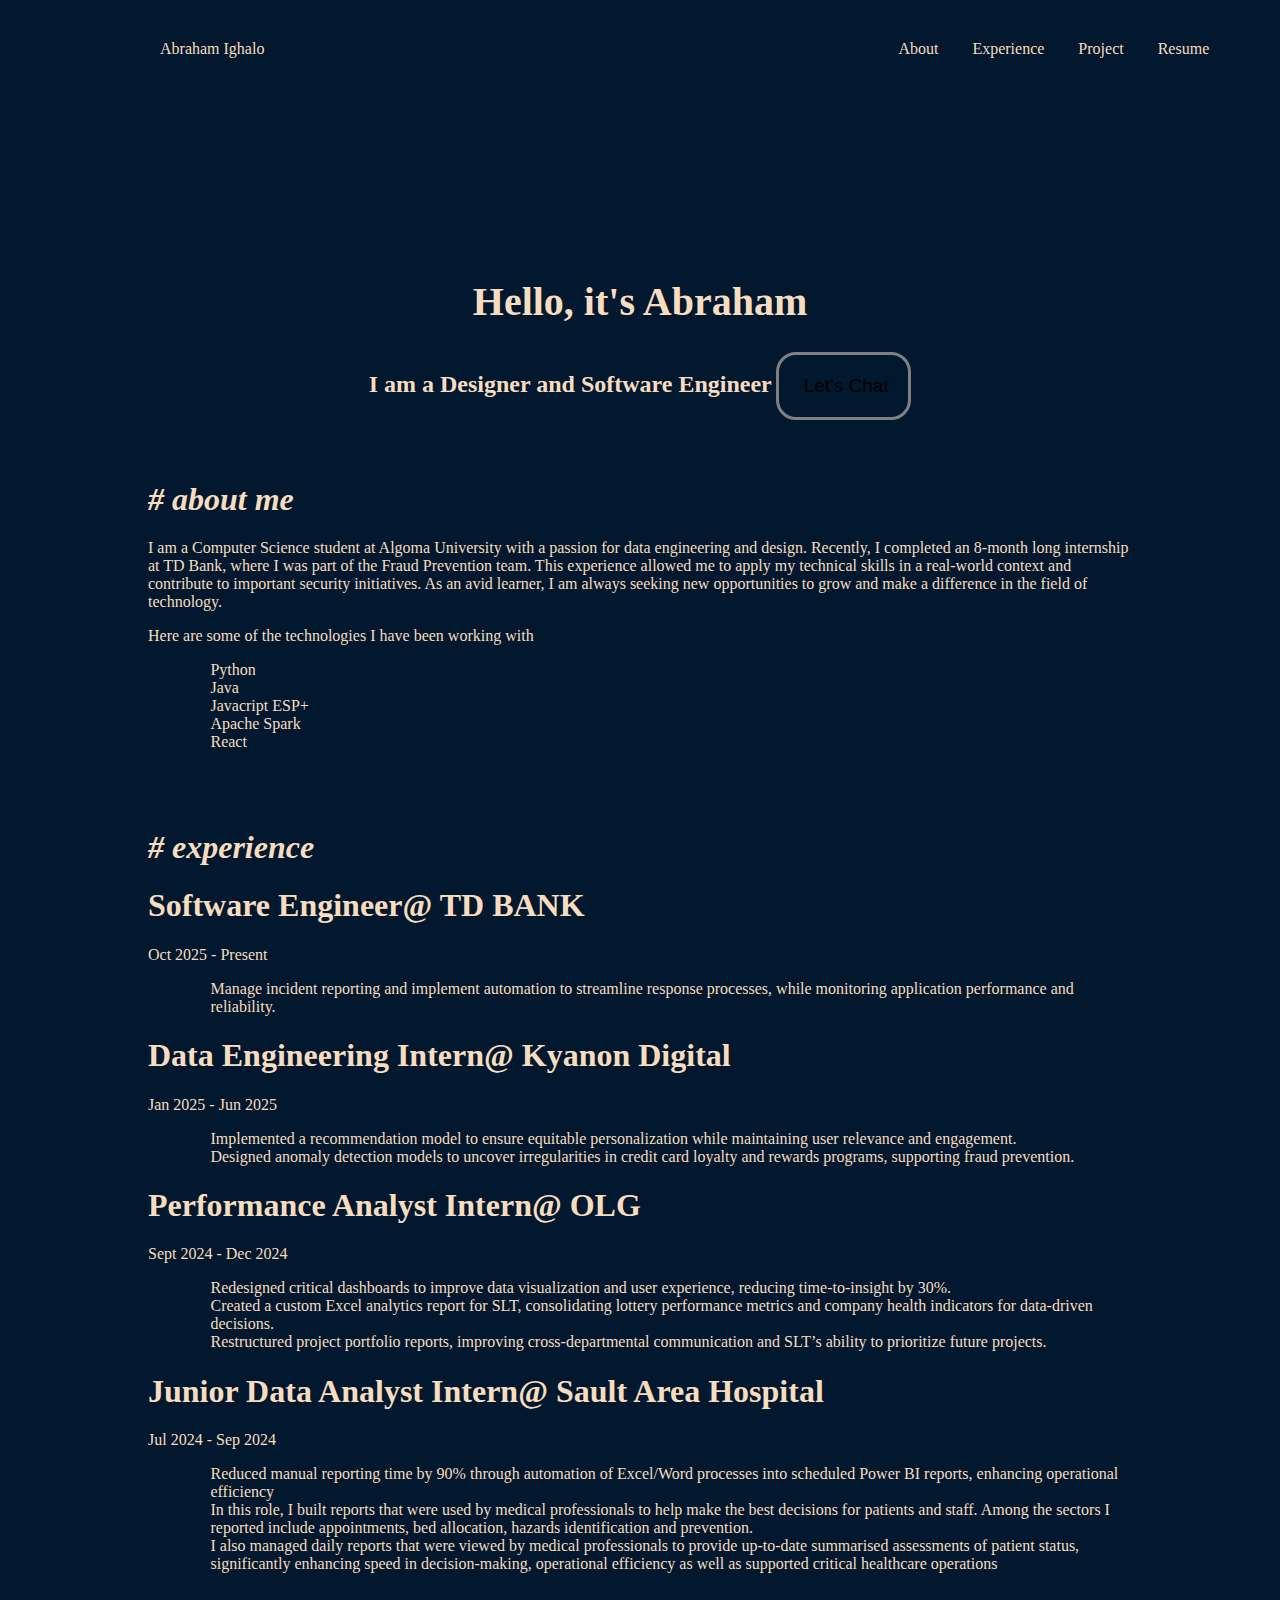
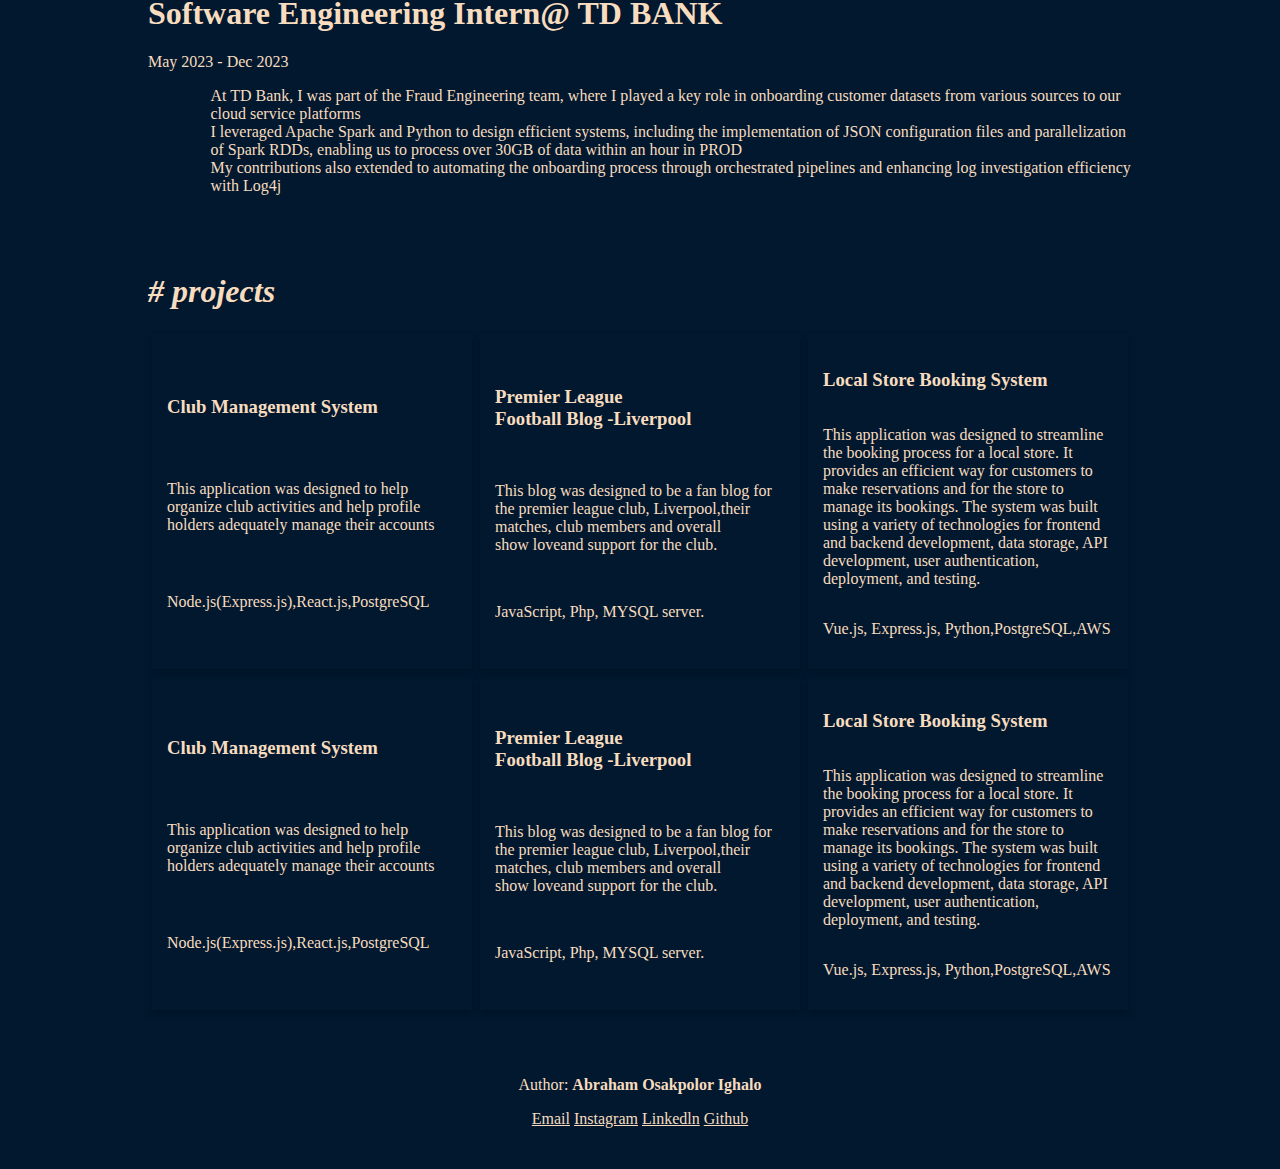
<file: home.html>
<!Doctype html>
<html>

<head>
    <title>Abraham's Portfolio</title>
    <meta charset="UTF-8">
    <meta name="description" content="Resume page for Abraham Ighalo">
    <meta name="keywords" content=" Software Developer,SWE,Python,Cloud,Azure,Black, Algoma university">
    <meta name="author" content="Abraham Ighalo">
    <meta name="viewport" content="width=device-width, initial-scale=1.0">
    <link rel="stylesheet" href="css/style.css">
    <link rel="stylesheet" href="https://cdnjs.cloudflare.com/ajax/libs/font-awesome/6.5.2/css/all.min.css"
        integrity="sha512-SnH5WK+bZxgPHs44uWIX+LLJAJ9/2PkPKZ5QiAj6Ta86w+fsb2TkcmfRyVX3pBnMFcV7oQPJkl9QevSCWr3W6A=="
        crossorigin="anonymous" referrerpolicy="no-referrer" />
</head>

<body>

    <header class="navbar">
        <nav>
            <a class="separated_headers" href=portfolio.html>Abraham Ighalo</a>
            <a href="#About">About</a>
            <a href="#experience">Experience</a>
            <a href="#projects">Project</a>
            <a href="resume/Abraham_Ighalo.pdf" target="_top">Resume
            </a>
        </nav>
    </header>
    <div class="main">
        <main>
            <section class="intro">
                <h1> Hello, it's Abraham </h1>
                <h2> I am a Designer and Software Engineer</h2>
                <input type="button" , value=" Let's Chat" class="button">
            </section>

            <section id="About">
                <i>
                    <h1># about me</h1>
                </i>
                <P>I am a Computer Science student at Algoma University
                    with a passion for data engineering and design.
                    Recently, I completed an 8-month long internship at TD Bank,
                    where I was part of the Fraud Prevention team.
                    This experience allowed me to apply my technical skills in a real-world
                    context and contribute to important security initiatives.
                    As an avid learner, I am always seeking new opportunities to grow and make a difference
                    in the field of technology.</P>
                <p>Here are some of the technologies I have been working with


                </p>


                <ul class="ProgLang">
                    <li>Python</li>
                    <li>Java</li>
                    <li>Javacript ESP+</li>
                    <li>Apache Spark</li>
                    <li>React</li>
                </ul>
            </section>

            <section id = "experience">
                <i>
                    <h1># experience</h1>
                </i>

                <div>
                    <h1>Software Engineer@ TD BANK</h1>
                    Oct 2025 - Present
                    <ul class="ProgLang">
                        <li>Manage incident reporting and implement automation to streamline response processes,
                            while monitoring application performance and reliability.</li>

                    </ul>
                </div>

                <div>
                    <h1>Data Engineering Intern@ Kyanon Digital</h1>
                    Jan 2025 - Jun 2025
                    <ul class="ProgLang">
                        <li>Implemented a recommendation model to ensure equitable
                            personalization while maintaining user relevance and engagement.</li>

                        <li>Designed anomaly detection models to uncover irregularities
                            in credit card loyalty and rewards programs, supporting fraud prevention.</li>

                    </ul>
                </div>

                <div>
                    <h1> Performance Analyst Intern@ OLG</h1>
                    Sept 2024 - Dec 2024
                    <ul class="ProgLang">
                        <li>Redesigned critical dashboards to improve data visualization
                            and user experience, reducing time-to-insight by 30%.</li>

                        <li>Created a custom Excel analytics report for SLT,
                            consolidating lottery performance metrics and company health indicators for data-driven
                            decisions.</li>

                        <li>Restructured project portfolio reports,
                            improving cross-departmental communication and SLT’s ability to prioritize future projects.
                        </li>

                    </ul>
                </div>


                <div>
                    <h1>Junior Data Analyst Intern@ Sault Area Hospital</h1>
                    Jul 2024 - Sep 2024
                    <ul class="ProgLang">
                        <li>Reduced manual reporting time by 90% through automation of Excel/Word processes into
                            scheduled Power BI reports,
                            enhancing operational efficiency</li>

                        <li>In this role, I built reports that were used by medical professionals to help make the best
                            decisions for patients and staff.
                            Among the sectors I reported include appointments, bed allocation, hazards identification
                            and prevention. </li>

                        <li>I also managed daily reports that were viewed by medical professionals to provide up-to-date
                            summarised assessments of patient status,
                            significantly enhancing speed in decision-making, operational efficiency as well as
                            supported critical healthcare operations</li>
                    </ul>
                </div>

                <div>
                    <h1>Software Engineering Intern@ TD BANK</h1>
                    May 2023 - Dec 2023
                    <ul class="ProgLang">
                        <li>At TD Bank, I was part of the Fraud Engineering team,
                            where I played a key role in onboarding customer
                            datasets from various sources to our cloud service platforms</li>

                        <li>I leveraged Apache Spark and Python to design efficient systems,
                            including the implementation of JSON configuration files
                            and parallelization of Spark RDDs,
                            enabling us to process over 30GB of data within an hour in PROD</li>

                        <li>My contributions also extended to automating
                            the onboarding process through orchestrated pipelines
                            and enhancing log investigation efficiency with Log4j</li>
                    </ul>
                </div>

            </section>

            <section id="projects">
                <i>
                    <h1># projects</h1>
                </i>
                <div class="exp-section">


                    <div class="ex-card">
                        <h3>Club Management System</h3>
                        <p>This application was designed to help organize
                            club activities and help profile holders adequately manage their accounts</p>
                        <p>Node.js(Express.js),React.js,PostgreSQL</p>
                    </div>

                    <div class="ex-card">
                        <h3>Premier League Football Blog -Liverpool</h3>
                        <p>This blog was designed to be a fan blog for the premier league club,
                            Liverpool,their matches, club members and overall
                            show loveand support for the club.</p>
                        <p>JavaScript, Php, MYSQL server.</p>
                    </div>

                    <div class="ex-card">
                        <h3>Local Store Booking System</h3>
                        <p>This application was designed to streamline the booking process for a local store. It
                            provides an
                            efficient way for customers to make reservations and for the store to manage its bookings.
                            The
                            system was built using a variety of technologies for frontend and backend development, data
                            storage, API development, user authentication, deployment, and testing.</p>
                        <p> Vue.js, Express.js, Python,PostgreSQL,AWS</p>
                    </div>
                    
                    <div class="ex-card">
                        <h3>Club Management System</h3>
                        <p>This application was designed to help organize
                            club activities and help profile holders adequately manage their accounts</p>
                        <p>Node.js(Express.js),React.js,PostgreSQL</p>
                    </div>

                    <div class="ex-card">
                        <h3>Premier League Football Blog -Liverpool</h3>
                        <p>This blog was designed to be a fan blog for the premier league club,
                            Liverpool,their matches, club members and overall
                            show loveand support for the club.</p>
                        <p>JavaScript, Php, MYSQL server.</p>
                    </div>

                    <div class="ex-card">
                        <h3>Local Store Booking System</h3>
                        <p>This application was designed to streamline the booking process for a local store. It
                            provides an
                            efficient way for customers to make reservations and for the store to manage its bookings.
                            The
                            system was built using a variety of technologies for frontend and backend development, data
                            storage, API development, user authentication, deployment, and testing.</p>
                        <p> Vue.js, Express.js, Python,PostgreSQL,AWS</p>
                    </div>
                </div>
            </section>
        </main>
    </div>

    <footer>
        <p>Author: <b>Abraham Osakpolor Ighalo</b></p>
        <p>
            <a href = "mailto:abrahamighalo2022@gmail.com">Email</a>
            <a href = "https://www.instagram.com/j.r_rapper/"> Instagram</a>
            <a href = "https://www.linkedin.com/in/abraham-ighalo-1a2028176/">Linkedln</a>
            <a href = "https://github.com/A-Ighalo">Github</a>
        </p>

    </footer>

    <script src="https://ajax.googleapis.com/ajax/libs/jquery/3.7.1/jquery.min.js"></script>
    <script src="js/script.js"></script>
</body>

</html>
</file>
<file: css/style.css>
body {
    padding: 0;
    margin: 0;
    background-color: #01182F;

}

header {
    background-color: #01182F;
    display: block;
    padding: 40px;

}

header a {

    color: #f8dcbf;
    text-decoration: none;
    display: inline;
    /*float:right;*/
    padding-left: 30px;
}

.separated_headers {
    padding-right: 50%;
    padding-left:10%;
}

#About {
    background-color: #01182F;
}

#About p {
    color: #f8dcbf;
}

section {
    padding: 20px;
    background-color: #01182F;
}


section,
p,
h1 {
    color: #f8dcbf;
}



.intro {
    padding-top: 15%;
    text-align: center;
}

.intro input {
    padding: 2%;
    background: none;
    border: 3px solid grey;
    border-radius: 20px;
    font-size: 19px;
    cursor: pointer;
}


.intro h1 {
    font-size: 40px;
}

.intro h2 {
    display:inline-block;
    margin:0;
    padding:0;
    margin-bottom:0px;
}
.intro input:hover {
    background-color: rgb(163, 172, 164);
    opacity: 0.5;

}

.typed-cursor {
    font-weight: 100px;
    margin-left: 13px;
    padding:3px;
    font-size: 32px;
    border: 2px solid #f8dcbf;
    color: #01182F
}

main {
    margin-left: 10%;
    margin-right: 10%;
    /* border:3px solid green; */
}


.ProgLang {
    list-style-type: none;
    /* This removes the default bullets */
}

.ProgLang li::before{

    font-family: "Font Awesome 6 Free";
    content: "\f0da";
    font-weight: 900;
    margin-right: 10px;

    
}

.ProgLang li {
   /* padding-left: 0.5em; */
   display:flex;
}

.exp-section {
    display: flex;
    flex-wrap: wrap;

}

.ex-card {
    /* flex: grow, shrink, basis */
    flex: 1 1 calc(33.333% - 40px);
    max-width: 50em;
    max-height: 20%;
    padding: 15px;
    display:flex;
    flex-direction:column;
    justify-content:space-evenly;
    text-wrap: balance;
    margin: 4px;
    box-shadow: 0 4px 8px 0 rgba(0, 0, 0, 0.2);


}

.ex-card img{
    width:50px;
    height:50px;
}

footer {
    margin-left: 10%;
    margin-right: 10%;
}

footer {
    padding: 2%;
}

footer p,footer a {
    text-align: center;
    color: #f8dcbf;
}


@media screen and (max-width: 1000px) {

    .intro input {
        padding: 5%;
        background: none;
        border: 3px solid grey;
        width: 34%;
    }

    main {
        margin-left: auto;
        margin-right: auto;
        /* border:3px solid green; */
    }


    .exp-section {
        flex-direction: column;
        max-width: fit-content;
        max-height: fit-content;
    }




}



@media screen and (max-width: 600px) {
    header a {
        display: none;
    }

    .intro input {
        padding: 5%;
        background: none;
        border: 3px solid grey;
        width: 39%;
    }


    main {
        margin-left: auto;
        margin-right: auto;
        /* border:3px solid green; */
    }

    .exp-section {
        flex-direction: column;
        max-width: fit-content;
        max-height: fit-content;
    }





}




@media screen and (max-width: 600px) {
    header a {
        display: none;
    }

    .exp-section {
        max-width: fit-content;
        max-height: fit-content;
    }



}
</file>
